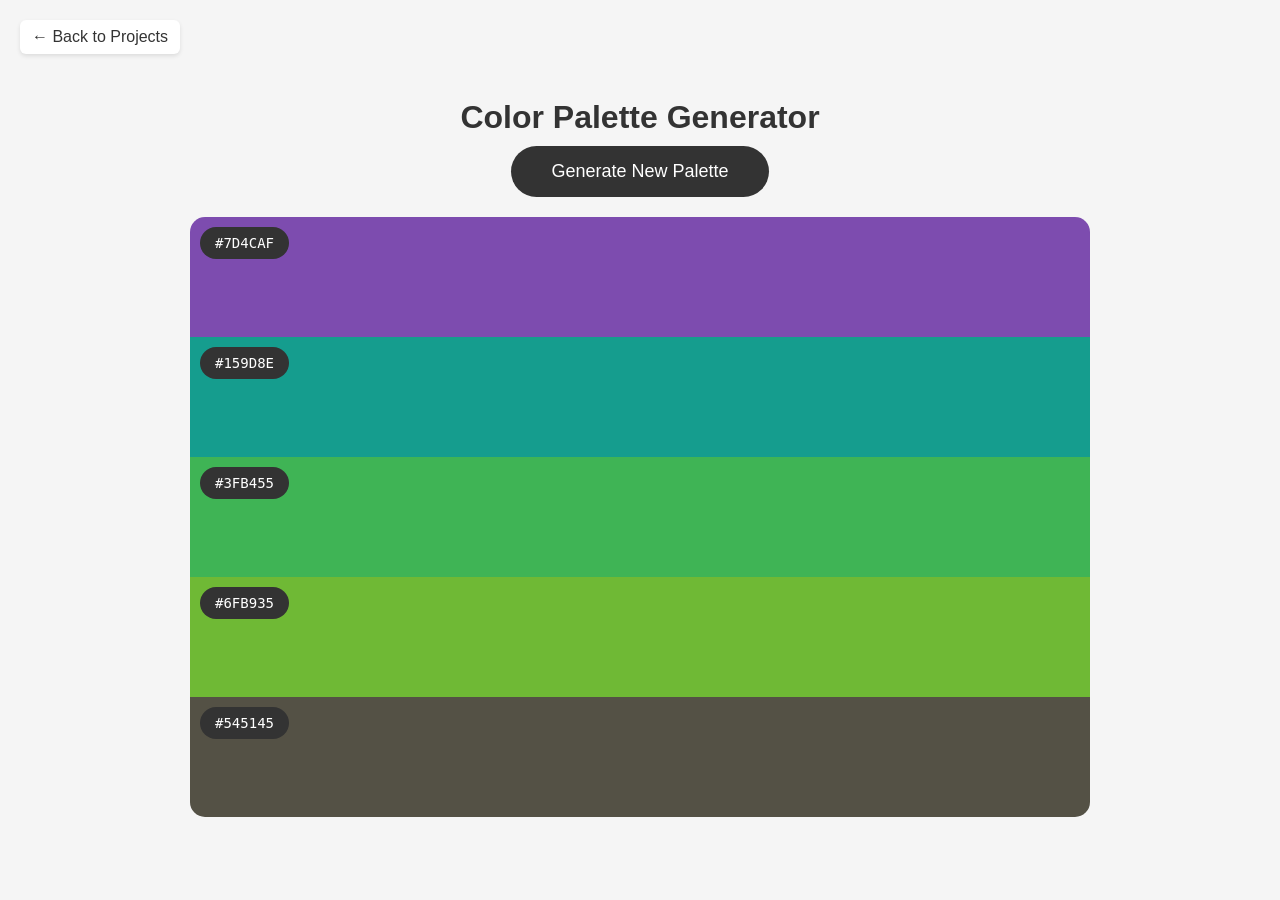
<file: color-palette-generator/index.html>
<!DOCTYPE html>
<html lang="en">

<head>
    <meta charset="UTF-8">
    <meta name="viewport" content="width=device-width, initial-scale=1.0">
    <title>Color Palette Generator</title>
    <link rel="stylesheet" href="style.css">
</head>

<body>
    <a href="../" class="back-link">← Back to Projects</a>
    <div class="container">
        <h1>Color Palette Generator</h1>
        <button id="generateBtn">Generate New Palette</button>

        <div class="palette">
            <div class="color" id="color1">
                <span class="hex-code">#FFFFFF</span>
            </div>
            <div class="color" id="color2">
                <span class="hex-code">#FFFFFF</span>
            </div>
            <div class="color" id="color3">
                <span class="hex-code">#FFFFFF</span>
            </div>
            <div class="color" id="color4">
                <span class="hex-code">#FFFFFF</span>
            </div>
            <div class="color" id="color5">
                <span class="hex-code">#FFFFFF</span>
            </div>
        </div>

    </div>

    <script src="script.js"></script>
</body>

</html>
</file>
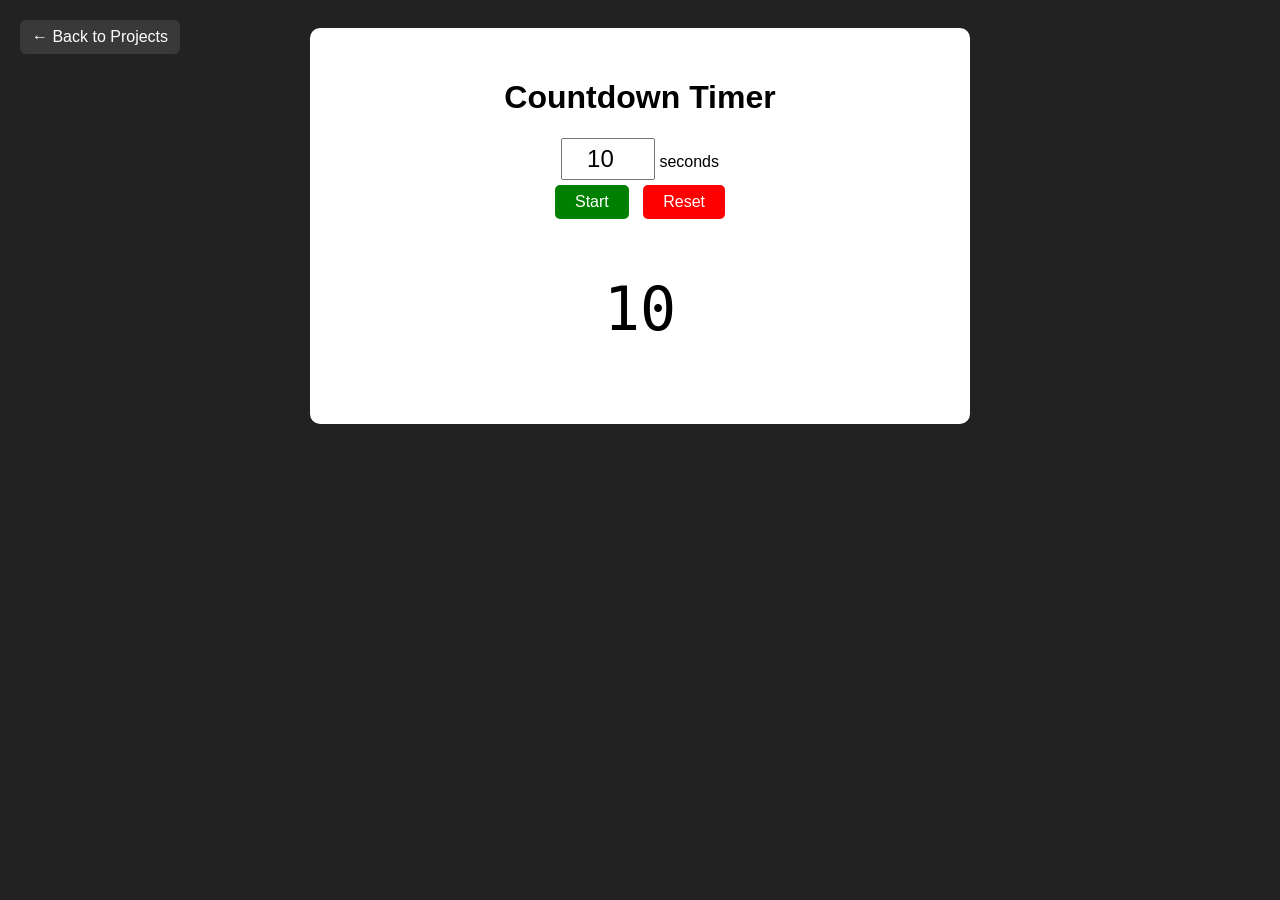
<file: countdown-timer/index.html>
<!DOCTYPE html>
<html lang="en">

<head>
    <meta charset="UTF-8">
    <meta name="viewport" content="width=device-width, initial-scale=1.0">
    <title>Countdown Timer</title>
    <link rel="stylesheet" href="style.css">
</head>

<body>
    <a href="../" class="back-link">← Back to Projects</a>
    <div>
        <h1>Countdown Timer</h1>
        <input type="number" id="seconds" value="10" min="1"> seconds<br>
        <button id="startBtn">Start</button>
        <button id="resetBtn">Reset</button>
        <div id="display">10</div>
        <p id="message"></p>
    </div>
    <script src="script.js"></script>
</body>

</html>
</file>
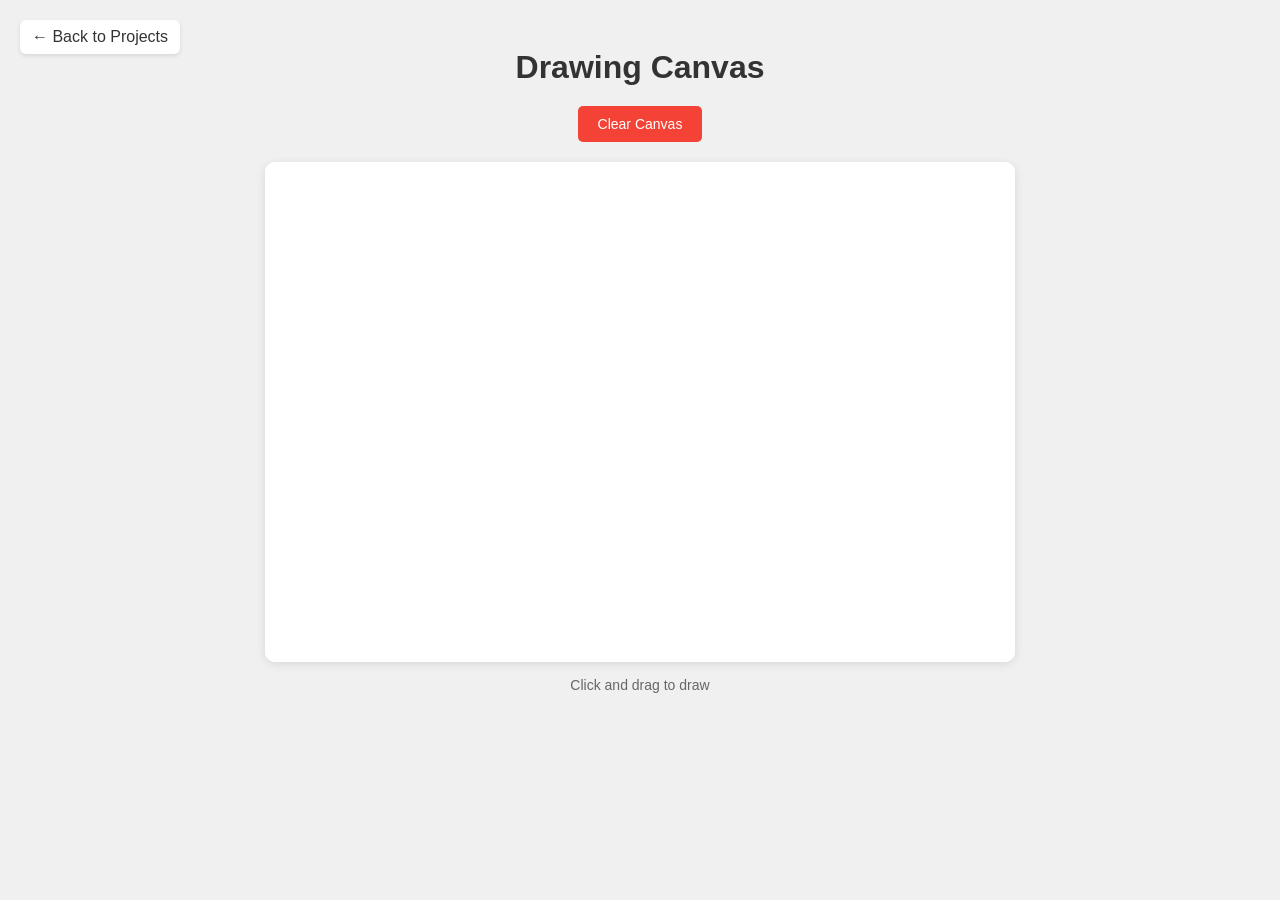
<file: drawing-canvas/index.html>
<!DOCTYPE html>
<html lang="en">

<head>
    <meta charset="UTF-8">
    <meta name="viewport" content="width=device-width, initial-scale=1.0">
    <title>Drawing Canvas</title>
    <link rel="stylesheet" href="style.css">
</head>

<body>
    <a href="../" class="back-link">← Back to Projects</a>
    <div class="container">
        <h1>Drawing Canvas</h1>

        <button id="clearBtn">Clear Canvas</button>

        <canvas id="drawingCanvas"></canvas>

        <p class="hint">Click and drag to draw</p>
    </div>

    <script src="script.js"></script>
</body>

</html>
</file>
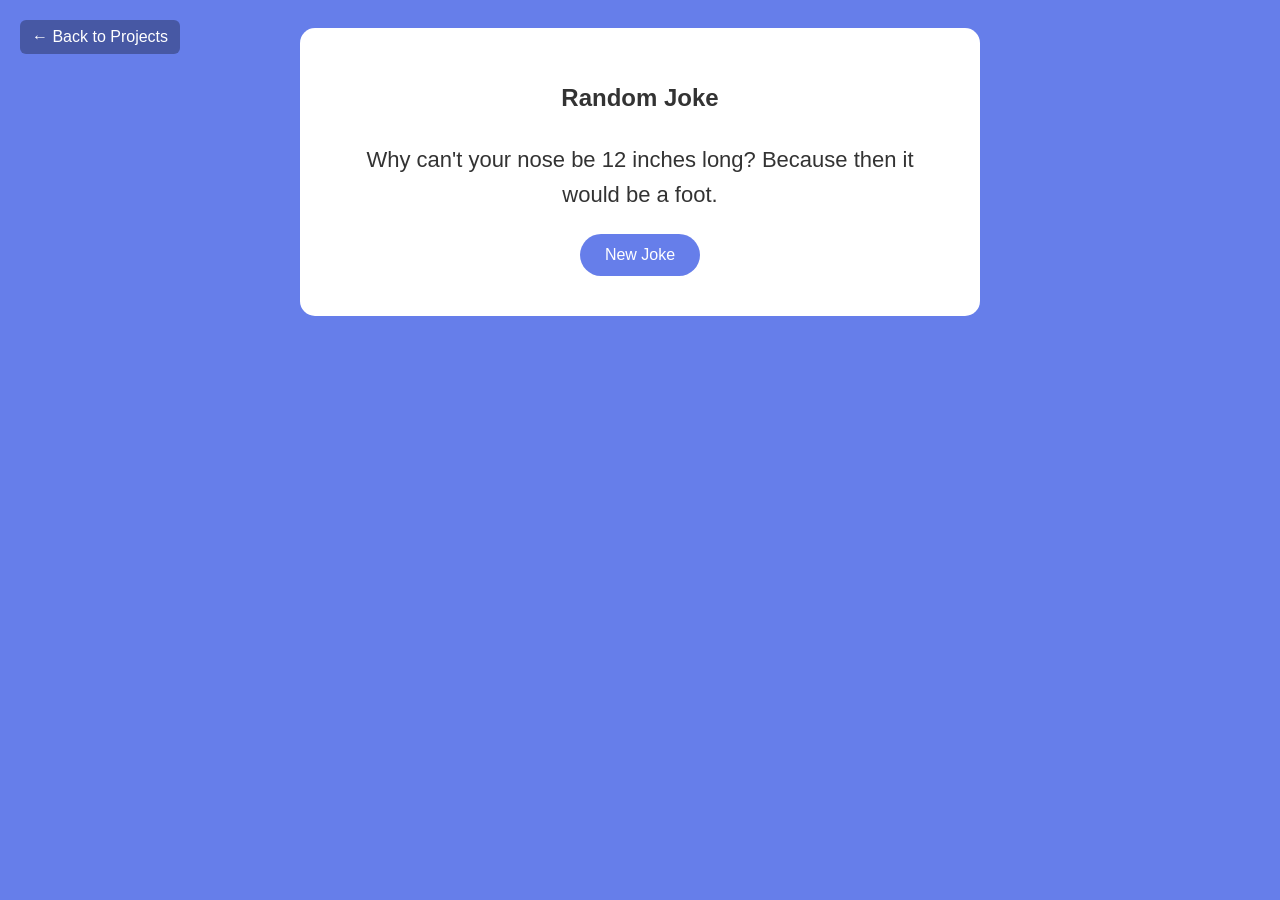
<file: joke-generator/index.html>
<!DOCTYPE html>
<html lang="en">

<head>
    <meta charset="UTF-8">
    <meta name="viewport" content="width=device-width, initial-scale=1.0">
    <title>Random Joke Generator</title>
    <link rel="stylesheet" href="style.css">
</head>

<body>
    <a href="../" class="back-link">← Back to Projects</a>
    <div class="container">
        <h1>Random Joke</h1>

        <div class="joke-content">
            <p id="joke">{JOKE TEXT}</p>
        </div>

        <button id="newJokeBtn">New Joke</button>
    </div>

    <script src="script.js"></script>
</body>

</html>
</file>
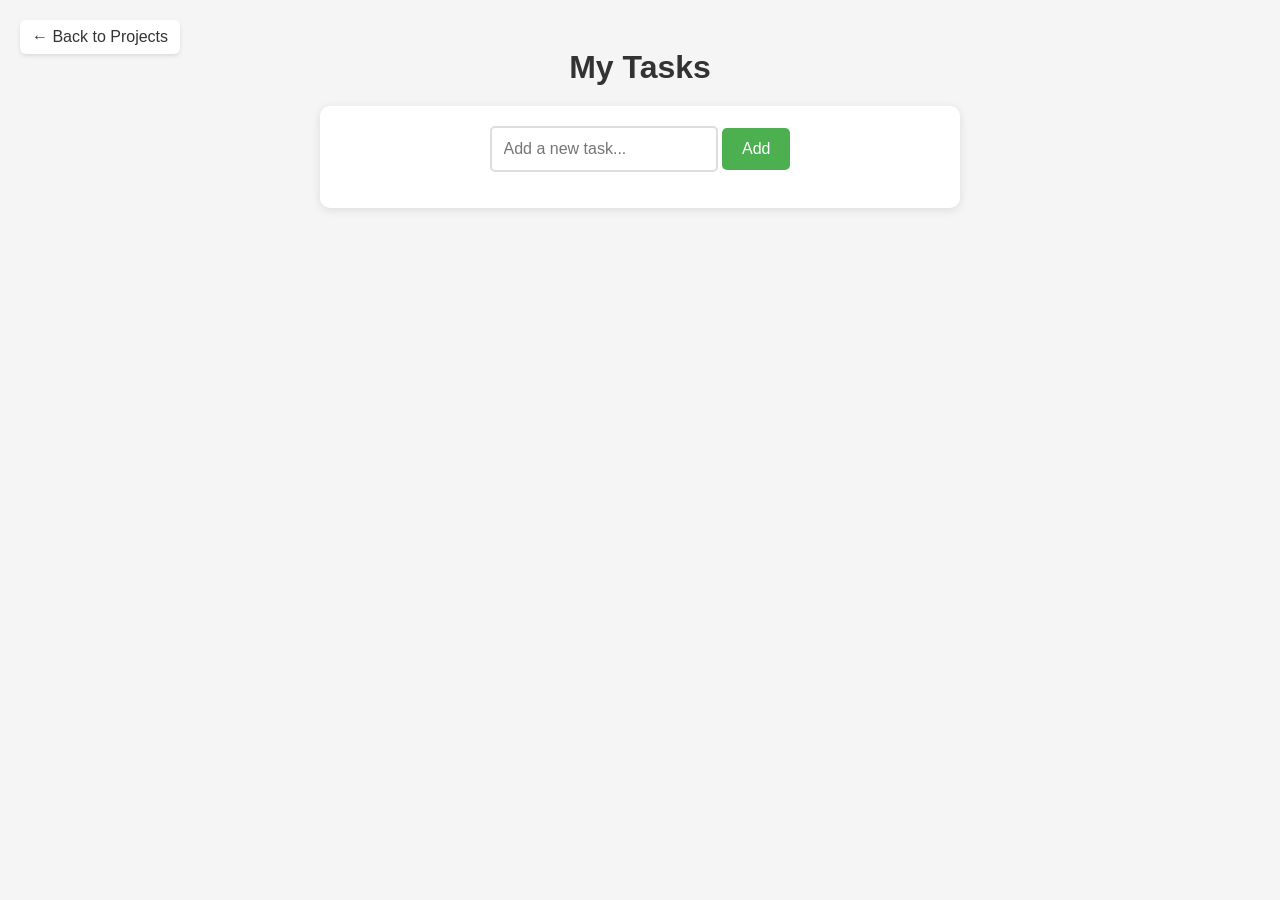
<file: todo-list/index.html>
<!DOCTYPE html>
<html lang="en">

<head>
    <meta charset="UTF-8">
    <meta name="viewport" content="width=device-width, initial-scale=1.0">
    <title>Todo List</title>
    <link rel="stylesheet" href="style.css">
</head>

<body>
    <a href="../" class="back-link">← Back to Projects</a>
    <h1>My Tasks</h1>

    <div class="list-container">
        <div class="add-container">
            <input type="text" id="taskInput" onclick="addTask()" placeholder="Add a new task...">
            <button id="addBtn">Add</button>
        </div>
        <ul id="taskList"></ul>
    </div>

    <script src="script.js"></script>
</body>

</html>
</file>
<file: color-palette-generator/style.css>
body {
    font-family: Arial, sans-serif;
    background-color: #f5f5f5;
    padding: 20px;
}

.back-link {
    position: absolute;
    top: 20px;
    left: 20px;
    color: #333;
    text-decoration: none;
    font-weight: 500;
    padding: 8px 12px;
    border-radius: 6px;
    background: white;
    box-shadow: 0 2px 4px rgba(0,0,0,0.1);
}

.back-link:hover {
    background: #eee;
}

.container {
    text-align: center;
    width: 90%;
    max-width: 900px;
    margin: 0 auto;
    padding-top: 50px;
}

h1 {
    color: #333;
    margin-bottom: 10px;
}

.palette {
    border-radius: 15px;
    overflow: hidden;
    margin-bottom: 30px;
}

.color {
    height: 100px;
    padding-bottom: 20px;
    text-align: left;
}

.hex-code {
    display: inline-block;
    background-color: #333;
    color: #fff;
    padding: 8px 15px;
    border-radius: 20px;
    font-size: 14px;
    font-family: monospace;
    margin: 10px 0 0 10px;
}

button {
    padding: 15px 40px;
    font-size: 18px;
    background-color: #333;
    color: #fff;
    border: none;
    border-radius: 30px;
    cursor: pointer;
    margin-bottom: 20px;
}

button:hover {
    background-color: #555;
}
</file>
<file: countdown-timer/style.css>
body {
    font-family: Arial, sans-serif;
    text-align: center;
    background: #222;
    padding: 20px;
}

.back-link {
    position: absolute;
    top: 20px;
    left: 20px;
    color: #fff;
    text-decoration: none;
    font-weight: 500;
    padding: 8px 12px;
    border-radius: 6px;
    background: rgba(255,255,255,0.1);
}

.back-link:hover {
    background: rgba(255,255,255,0.2);
}

div {
    text-align: center;
    background: white;
    padding: 30px;
    border-radius: 10px;
    width: 90%;
    max-width: 600px;
    margin: auto;
}

input {
    font-size: 24px;
    width: 80px;
    padding: 5px;
    text-align: center;
}

button {
    font-size: 18px;
    padding: 8px 20px;
    margin: 5px;
    border: none;
    border-radius: 5px;
    cursor: pointer;
    font-size: 16px;
}

#startBtn {
    background: green;
    color: white;
}

#resetBtn {
    background: red;
    color: white;
}

#display {
    font-size: 60px;
    font-family: monospace;
    margin: 20px 0;
}
</file>
<file: drawing-canvas/style.css>
body {
    font-family: Arial, sans-serif;
    background-color: #f0f0f0;
    padding: 20px;
}

.back-link {
    position: absolute;
    top: 20px;
    left: 20px;
    color: #333;
    text-decoration: none;
    font-weight: 500;
    padding: 8px 12px;
    border-radius: 6px;
    background: white;
    box-shadow: 0 2px 4px rgba(0, 0, 0, 0.1);
}

.back-link:hover {
    background: #eee;
}

.container {
    width: 100%;
    max-width: 800px;
    margin: 0 auto;
}

h1 {
    color: #333;
    margin-bottom: 20px;
    text-align: center;
}

button {
    padding: 10px 20px;
    font-size: 14px;
    border: none;
    border-radius: 5px;
    cursor: pointer;
    background-color: #f44336;
    color: #fff;
    display: block;
    margin: 0 auto 20px;
}

button:hover {
    background-color: #da190b;
}

canvas {
    background: #fff;
    border-radius: 10px;
    box-shadow: 0 2px 10px rgba(0, 0, 0, 0.1);
    cursor: crosshair;
    display: block;
    margin: 0 auto;
}

.hint {
    color: #666;
    margin-top: 15px;
    font-size: 14px;
    text-align: center;
}
</file>
<file: joke-generator/style.css>
body {
    font-family: Arial, sans-serif;
    background: #667eea;
    padding: 20px;
    color: #333;
}

.back-link {
    position: absolute;
    top: 20px;
    left: 20px;
    color: #fff;
    text-decoration: none;
    font-weight: 500;
    padding: 8px 12px;
    border-radius: 6px;
    background: rgba(0,0,0,0.3);
}

.back-link:hover {
    background: rgba(0,0,0,0.5);
}

.container {
    width: 90%;
    max-width: 600px;
    margin: auto;
    background: #fff;
    padding: 40px;
    border-radius: 15px;
    text-align: center;
}

h1 {
    margin-bottom: 30px;
    font-size: 24px;
}

.joke-content {
    margin-bottom: 30px;
    font-size: 22px;
    margin-bottom: 15px;
    line-height: 1.6;
}

button {
    padding: 12px 25px;
    font-size: 16px;
    border: none;
    border-radius: 25px;
    cursor: pointer;
    background-color: #667eea;
    color: #fff;
}

button:hover {
    background-color: #5568d3;
}
</file>
<file: todo-list/style.css>
body {
    font-family: Arial, sans-serif;
    background-color: #f5f5f5;
    padding: 20px;
}

.back-link {
    position: absolute;
    top: 20px;
    left: 20px;
    color: #333;
    text-decoration: none;
    font-weight: 500;
    padding: 8px 12px;
    border-radius: 6px;
    background: white;
    box-shadow: 0 2px 4px rgba(0,0,0,0.1);
}

.back-link:hover {
    background: #eee;
}

h1 {
    text-align: center;
    color: #333;
    margin-bottom: 20px;
}

.list-container {
    max-width: 600px;
    margin: 0 auto;
    padding: 20px;
    background-color: white;
    border-radius: 10px;
    box-shadow: 0 2px 10px rgba(0, 0, 0, 0.1);
}

.add-container {
    text-align: center;
}

input {
    padding: 12px;
    border: 2px solid #ddd;
    border-radius: 5px;
    font-size: 16px;
}

input:focus {
    outline: none;
    border-color: #4caf50;
}

button {
    padding: 12px 20px;
    background-color: #4caf50;
    color: white;
    border: none;
    border-radius: 5px;
    cursor: pointer;
    font-size: 16px;
}

button:hover {
    background-color: #45a049;
}

ul {
    list-style: none;
}

li {
    font-size: 16px;
    padding: 12px;
    border-bottom: 1px solid #eee;
    text-align: center;
}

li:last-child {
    border-bottom: none;
}

.delete-btn {
    background-color: #f44336;
    padding: 8px 12px;
    font-size: 14px;
    margin-left: 15px;
}

.delete-btn:hover {
    background-color: #da190b;
}
</file>
